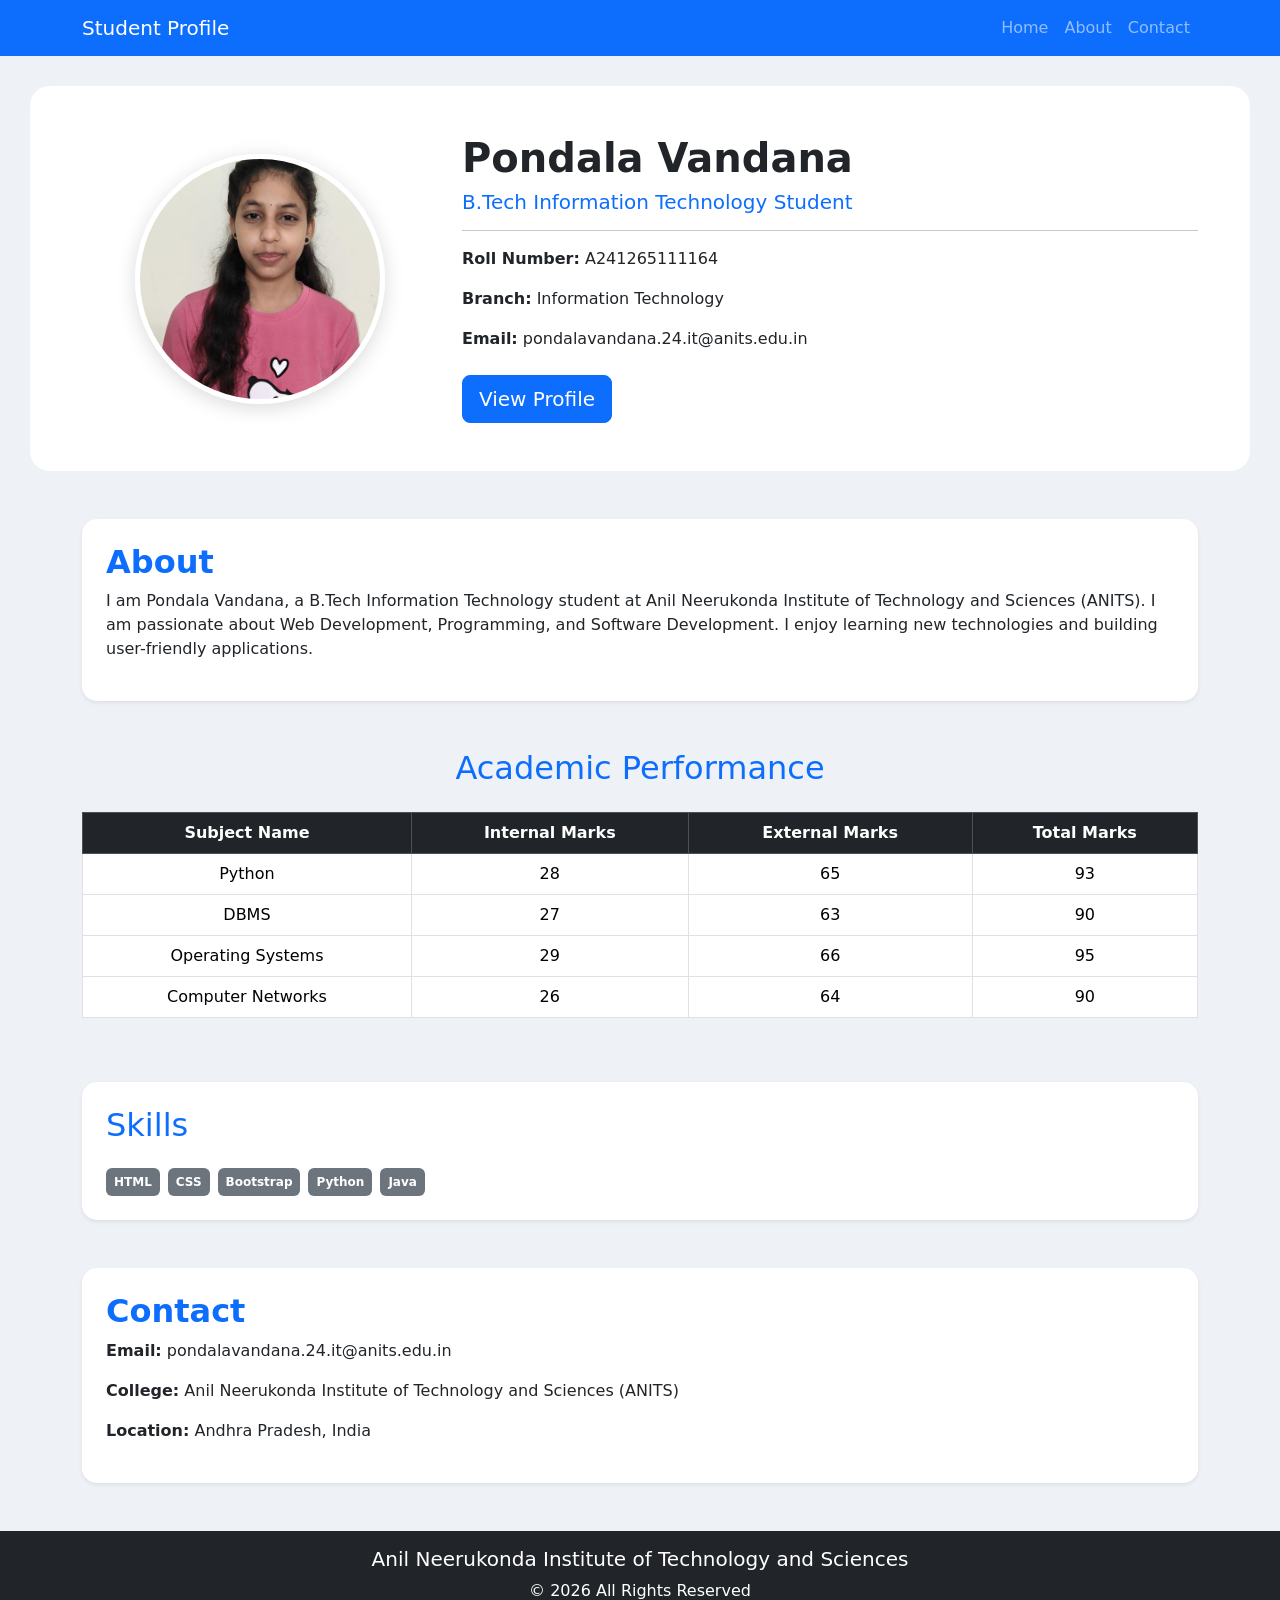
<file: index.html>
<!DOCTYPE html>
<html lang="en">
<head>
    <meta charset="UTF-8">
    <meta name="viewport" content="width=device-width, initial-scale=1.0">
    <title>Student Profile</title>

    <!-- Bootstrap 5 CDN -->
    <link href="https://cdn.jsdelivr.net/npm/bootstrap@5.3.3/dist/css/bootstrap.min.css" rel="stylesheet">

   <style>
    html{
        scroll-behavior:smooth;
    }

    body{
        background:#eef2f7;
    }

    .profile-img{
        width:180px;
        height:180px;
        object-fit:cover;
        border:4px solid #0d6efd;
        border-radius:50%;
    }

    .card{
        border-radius:20px;
    }
   .hero-img{
    width:250px;
    height:250px;
    object-fit:cover;
    border-radius:50%;
    border:5px solid white;
    box-shadow:0 4px 20px rgba(0,0,0,0.15);
}

#home{
    background:white;
    border-radius:20px;
    margin:30px;
    padding:40px;
}

    .card{
        border-radius:15px;
    }

    footer{
        background-color:#212529;
        color:white;
        padding:15px;
        margin-top:30px;
    }
</style>
</head>
<body>

    <!-- Navbar -->
    <nav class="navbar navbar-expand-lg navbar-dark bg-primary">
        <div class="container">
            <a class="navbar-brand" href="#">Student Profile</a>

            <button class="navbar-toggler" type="button"
                data-bs-toggle="collapse"
                data-bs-target="#navbarNav">
                <span class="navbar-toggler-icon"></span>
            </button>

            <div class="collapse navbar-collapse" id="navbarNav">
                <ul class="navbar-nav ms-auto">
                    <li class="nav-item">
                        <a class="nav-link" href="#home">Home</a>
                    </li>

                    <li class="nav-item">
                        <a class="nav-link" href="#about">About</a>
                    </li>

                    <li class="nav-item">
                        <a class="nav-link" href="#contact">Contact</a>
                    </li>
                </ul>
            </div>
        </div>
    </nav>

    <!-- Home Section -->
   <section id="home" class="py-5">
    <div class="container">
        <div class="row align-items-center">

            <div class="col-md-4 text-center">
                <img src="me.jpeg"
                     class="hero-img"
                     alt="Student Photo">
            </div>

            <div class="col-md-8">
                <h1 class="fw-bold">Pondala Vandana</h1>

                <h5 class="text-primary">
                    B.Tech Information Technology Student
                </h5>

                <hr>

                <p>
                    <strong>Roll Number:</strong>
                    A241265111164
                </p>

                <p>
                    <strong>Branch:</strong>
                    Information Technology
                </p>

                <p>
                    <strong>Email:</strong>
                    pondalavandana.24.it@anits.edu.in
                </p>

                <a href="#academic" class="btn btn-primary btn-lg mt-2">
                    View Profile
                </a>
            </div>

        </div>
    </div>
</section>

 <!-- About Section -->
 <section id="about" class="container my-5">
    <div class="card shadow-sm border-0 p-4">
        <h2 class="text-primary fw-bold">About</h2>
        <p>
            I am Pondala Vandana, a B.Tech Information Technology student at
            Anil Neerukonda Institute of Technology and Sciences (ANITS).
            I am passionate about Web Development, Programming, and Software Development.
            I enjoy learning new technologies and building user-friendly applications.
        </p>
    </div>
</section>
    <!-- Academic Details -->
    <section id="academic" class="container mb-5">
        <h2 class="text-center mb-4 text-primary">
            Academic Performance
        </h2>

        <div class="table-responsive">
            <table class="table table-hover table-bordered text-center">
                <thead class="table-dark">
                    <tr>
                        <th>Subject Name</th>
                        <th>Internal Marks</th>
                        <th>External Marks</th>
                        <th>Total Marks</th>
                    </tr>
                </thead>

                <tbody>
                    <tr>
                        <td>Python</td>
                        <td>28</td>
                        <td>65</td>
                        <td>93</td>
                    </tr>

                    <tr>
                        <td>DBMS</td>
                        <td>27</td>
                        <td>63</td>
                        <td>90</td>
                    </tr>

                    <tr>
                        <td>Operating Systems</td>
                        <td>29</td>
                        <td>66</td>
                        <td>95</td>
                    </tr>

                    <tr>
                        <td>Computer Networks</td>
                        <td>26</td>
                        <td>64</td>
                        <td>90</td>
                    </tr>
                </tbody>
            </table>
        </div>
    </section>
 <!--skills section-->
    <section id="skills" class="container my-5">
    <div class="card shadow-sm border-0 p-4">
        <h2 class="text-primary">Skills</h2>

       <div class="d-flex flex-wrap gap-2 mt-3">
    <span class="badge bg-secondary p-2">HTML</span>
    <span class="badge bg-secondary p-2">CSS</span>
    <span class="badge bg-secondary p-2">Bootstrap</span>
    <span class="badge bg-secondary p-2">Python</span>
    <span class="badge bg-secondary p-2">Java</span>
</div>
    </div>
</section>
    <!-- Contact Section -->
   <section id="contact" class="container my-5">
    <div class="card shadow-sm border-0 p-4">
        <h2 class="text-primary fw-bold">Contact</h2>
       <p>
    <strong>Email:</strong>
    pondalavandana.24.it@anits.edu.in
    </p>

    <p>
        <strong>College:</strong>
        Anil Neerukonda Institute of Technology and Sciences (ANITS)
    </p>

    <p>
        <strong>Location:</strong>
        Andhra Pradesh, India
    </p>
    </div>
</section>


    <!-- Footer -->
    <footer class="text-center bg-dark text-white py-3">
        <h5>Anil Neerukonda Institute of Technology and Sciences</h5>
        <p class="mb-0">&copy; 2026 All Rights Reserved</p>
    </footer>

    <!-- Bootstrap JS -->
    <script src="https://cdn.jsdelivr.net/npm/bootstrap@5.3.3/dist/js/bootstrap.bundle.min.js"></script>

</body>
</file>
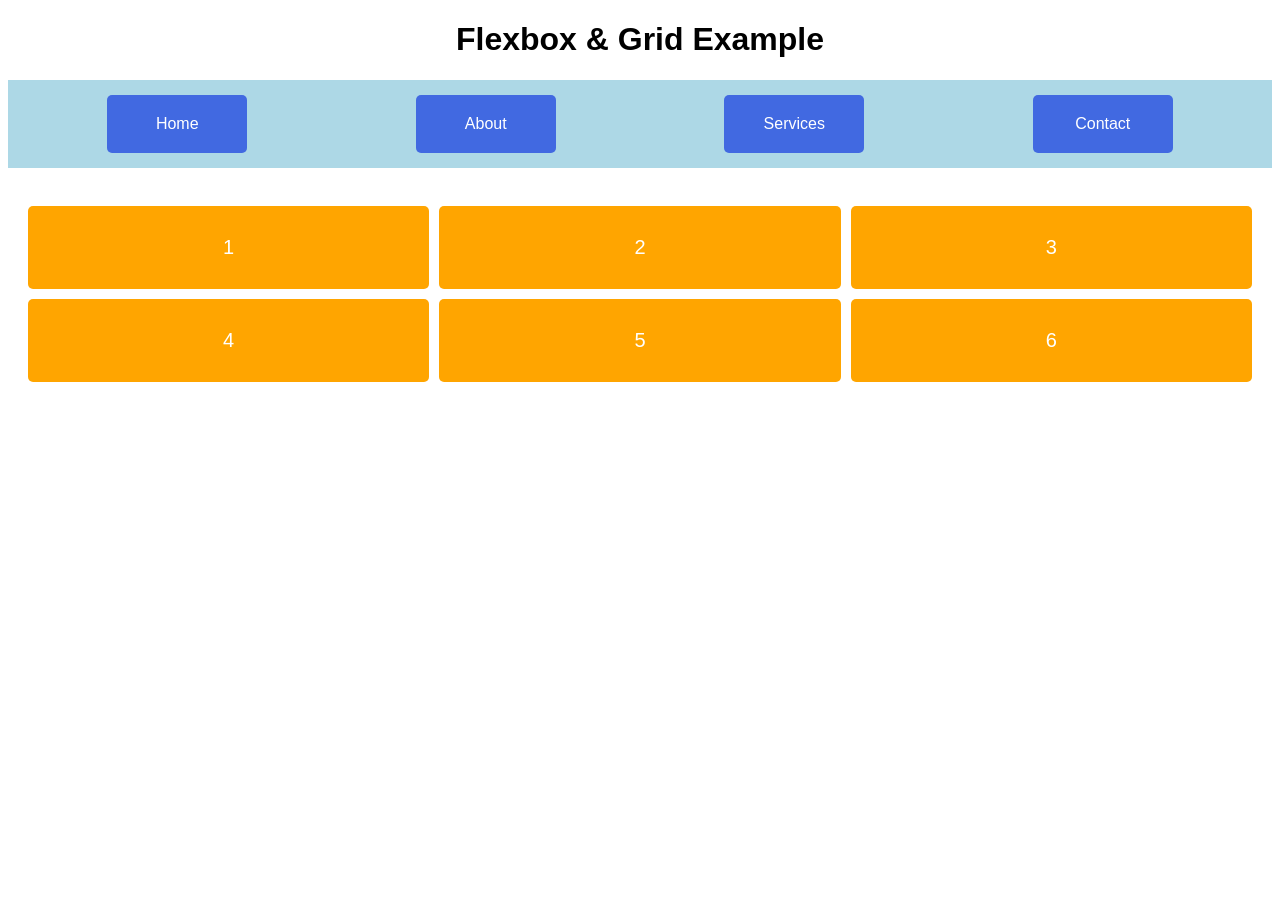
<file: flexbox.html>
<!DOCTYPE html>
<html>
<head>
    <title>Flexbox and Grid Layout</title>
    <link rel="stylesheet" href="style.css">
</head>
<body>

    <h1>Flexbox & Grid Example</h1>

    <!-- Flexbox Layout -->
    <div class="flex-container">
        <div class="box">Home</div>
        <div class="box">About</div>
        <div class="box">Services</div>
        <div class="box">Contact</div>
    </div>

    <br>

    <!-- Grid Layout -->
    <div class="grid-container">
        <div class="item">1</div>
        <div class="item">2</div>
        <div class="item">3</div>
        <div class="item">4</div>
        <div class="item">5</div>
        <div class="item">6</div>
    </div>

</body>
</html>
</file>
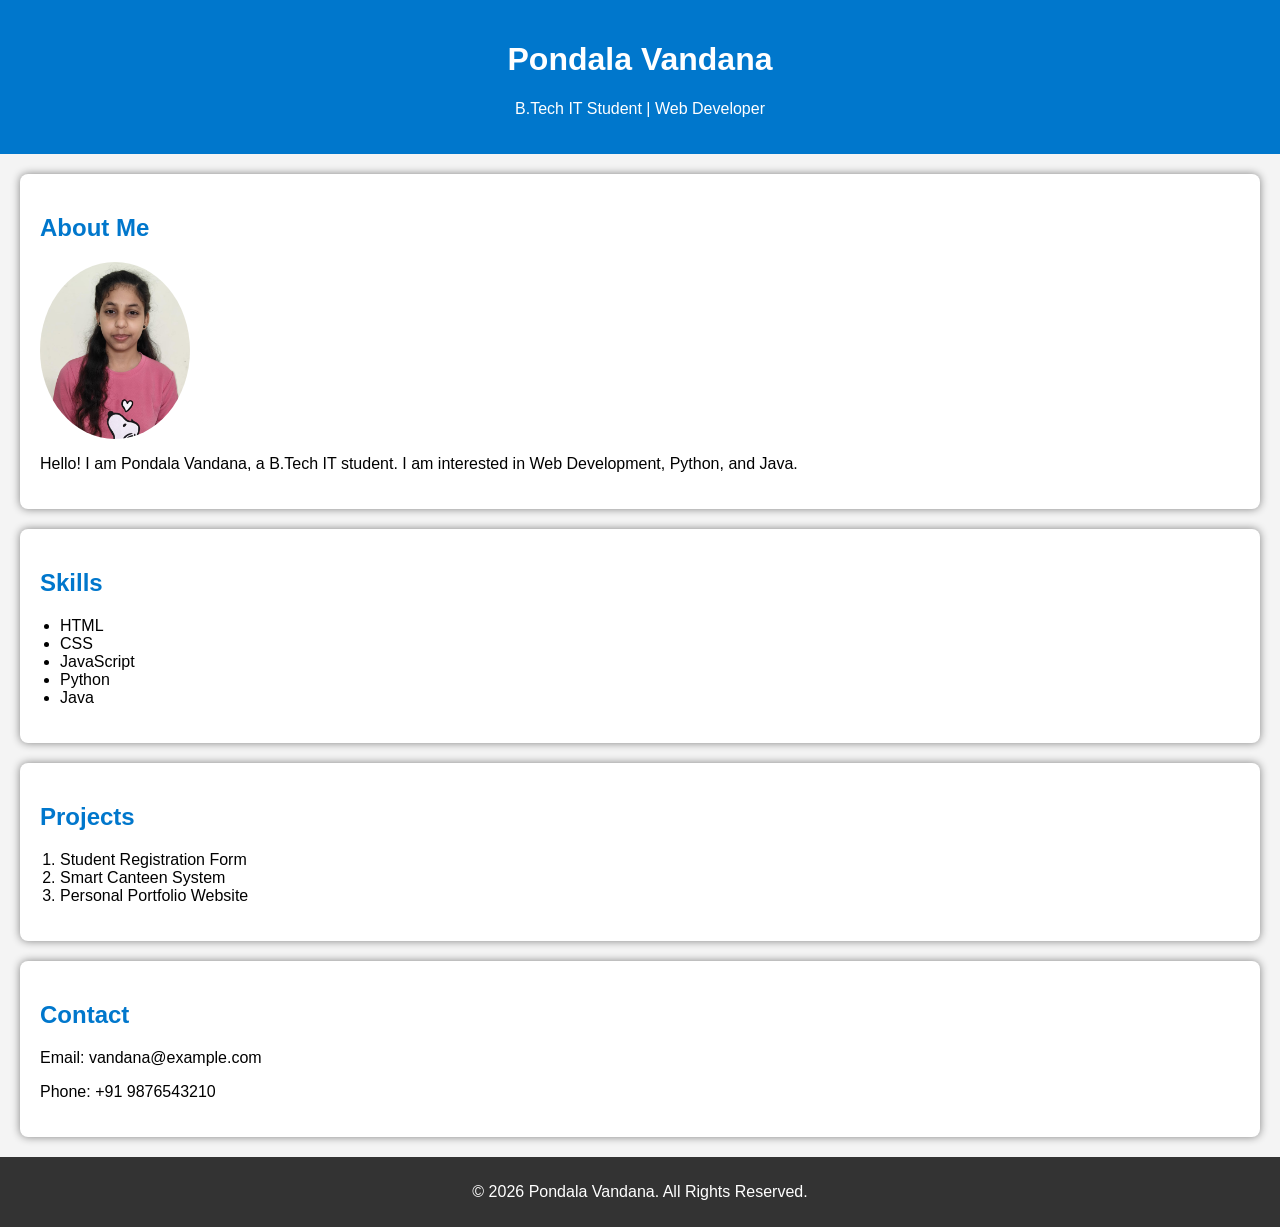
<file: portofoliopage.html>
<!DOCTYPE html>
<html lang="en">
<head>
    <meta charset="UTF-8">
    <meta name="viewport" content="width=device-width, initial-scale=1.0">
    <title>My Portfolio</title>
    <link rel="stylesheet" href="sty.css">
</head>
<body>

    <!-- Header -->
    <header>
        <h1>Pondala Vandana</h1>
        <p>B.Tech IT Student | Web Developer</p>
    </header>

    <!-- About -->
    <section>
        <h2>About Me</h2>
        <img src="photo.jpeg" alt="Profile Photo" width="150">
        <p>
            Hello! I am Pondala Vandana, a B.Tech IT student.
            I am interested in Web Development, Python, and Java.
        </p>
    </section>

    <!-- Skills -->
    <section>
        <h2>Skills</h2>
        <ul>
            <li>HTML</li>
            <li>CSS</li>
            <li>JavaScript</li>
            <li>Python</li>
            <li>Java</li>
        </ul>
    </section>

    <!-- Projects -->
    <section>
        <h2>Projects</h2>
        <ol>
            <li>Student Registration Form</li>
            <li>Smart Canteen System</li>
            <li>Personal Portfolio Website</li>
        </ol>
    </section>

    <!-- Contact -->
    <section>
        <h2>Contact</h2>
        <p>Email: vandana@example.com</p>
        <p>Phone: +91 9876543210</p>
    </section>

    <!-- Footer -->
    <footer>
        <p>&copy; 2026 Pondala Vandana. All Rights Reserved.</p>
    </footer>

</body>
</html>
</file>
<file: style.css>
body {
    font-family: Arial, sans-serif;
    text-align: center;
}

/* Flexbox */
.flex-container {
    display: flex;
    justify-content: space-around;
    background-color: lightblue;
    padding: 15px;
}

.box {
    background-color: royalblue;
    color: white;
    padding: 20px;
    width: 100px;
    border-radius: 5px;
}

/* Grid */
.grid-container {
    display: grid;
    grid-template-columns: repeat(3, 1fr);
    gap: 10px;
    padding: 20px;
}

.item {
    background-color: orange;
    color: white;
    padding: 30px;
    font-size: 20px;
    border-radius: 5px;
}
</file>
<file: sty.css>
body{
    font-family: Arial, sans-serif;
    margin:0;
    padding:0;
    background:#f4f4f4;
}

header{
    background:#0077cc;
    color:white;
    text-align:center;
    padding:20px;
}

section{
    background:white;
    margin:20px;
    padding:20px;
    border-radius:8px;
    box-shadow:0 0 8px gray;
}

h2{
    color:#0077cc;
}

img{
    border-radius:50%;
    display:block;
    margin-bottom:10px;
}

ul,ol{
    padding-left:20px;
}

footer{
    background:#333;
    color:white;
    text-align:center;
    padding:10px;
    margin-top:20px;
}
</file>
